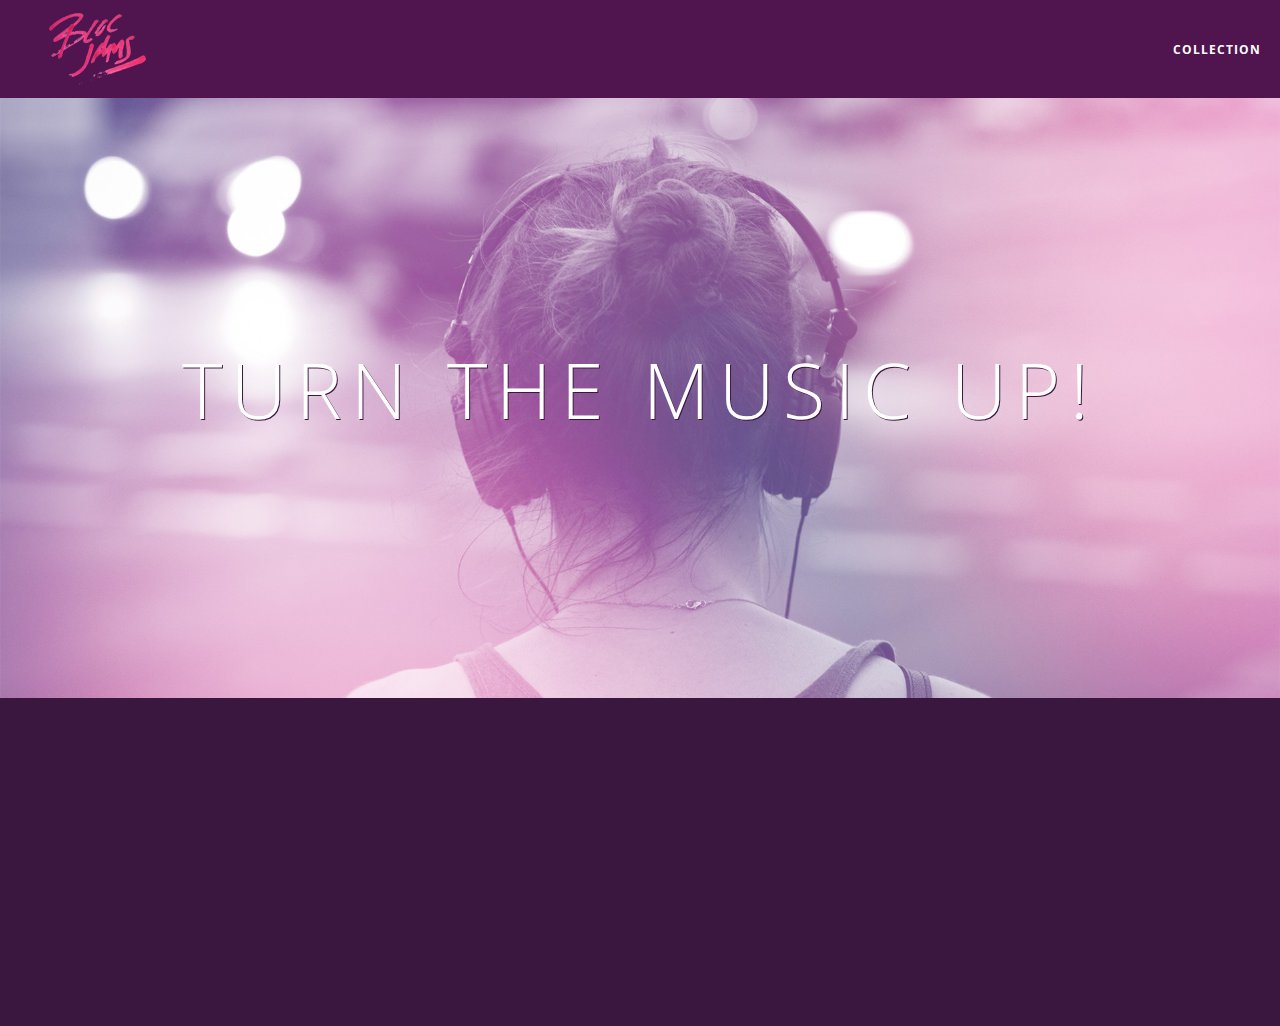
<file: index.html>
<!DOCTYPE html>
 <html>
     <head>
       <title>Bloc Jams</title>
       <meta name="viewport" content="width=device-width, initial-scale=1">
       <link rel="stylesheet" type="text/css" href="http://fonts.googleapis.com/css?family=Open+Sans:400,800,600,700,300">
       <link rel="stylesheet" type="text/css" href="http://code.ionicframework.com/ionicons/2.0.1/css/ionicons.min.css">
       <link rel="stylesheet" type="text/css" href="styles/normalize.css">
       <link rel="stylesheet" type="text/css" href="styles/main.css">
       <link rel="stylesheet" type="text/css" href="styles/landing.css">
     </head>
     <body class="landing">
       <nav class="navbar">
         <a href="index.html" class="logo">
             <img src="assets/images/bloc_jams_logo.png" alt="bloc jams logo">
         </a>
         <div class="links-container">
             <a href="collection.html" class="navbar-link">collection</a>
         </div>
       </nav>
       <section class="hero-content"> <!-- hero content -->
         <h1 class="hero-title">Turn the music up!</h1>
       </section>
       <section class="selling-points container"> <!-- selling points -->
           <div class="point column third">
               <span class="ion-music-note"></span>
               <h5 class="point-title">Choose your music</h5>
               <p class="point-description">The world is full of music; why should you have to listen to music that someone else chose?</p>
         </section>
         <div class="point column third">
             <span class="ion-radio-waves"></span>
             <h5 class="point-title">Unlimited, streaming, ad-free</h5>
             <p class="point-description">No arbitrary limits. No distractions.</p>
         </div>
         <div class="point column third">
             <span class="ion-iphone"></span>
             <h5 class="point-title">Mobile enabled</h5>
             <p class="point-description">Listen to your music on the go. This streaming service is available on all mobile platforms.</p>
         </div>
       </div>

       <script src="scripts/landing.js"></script>
     </body>
 </html>
</file>
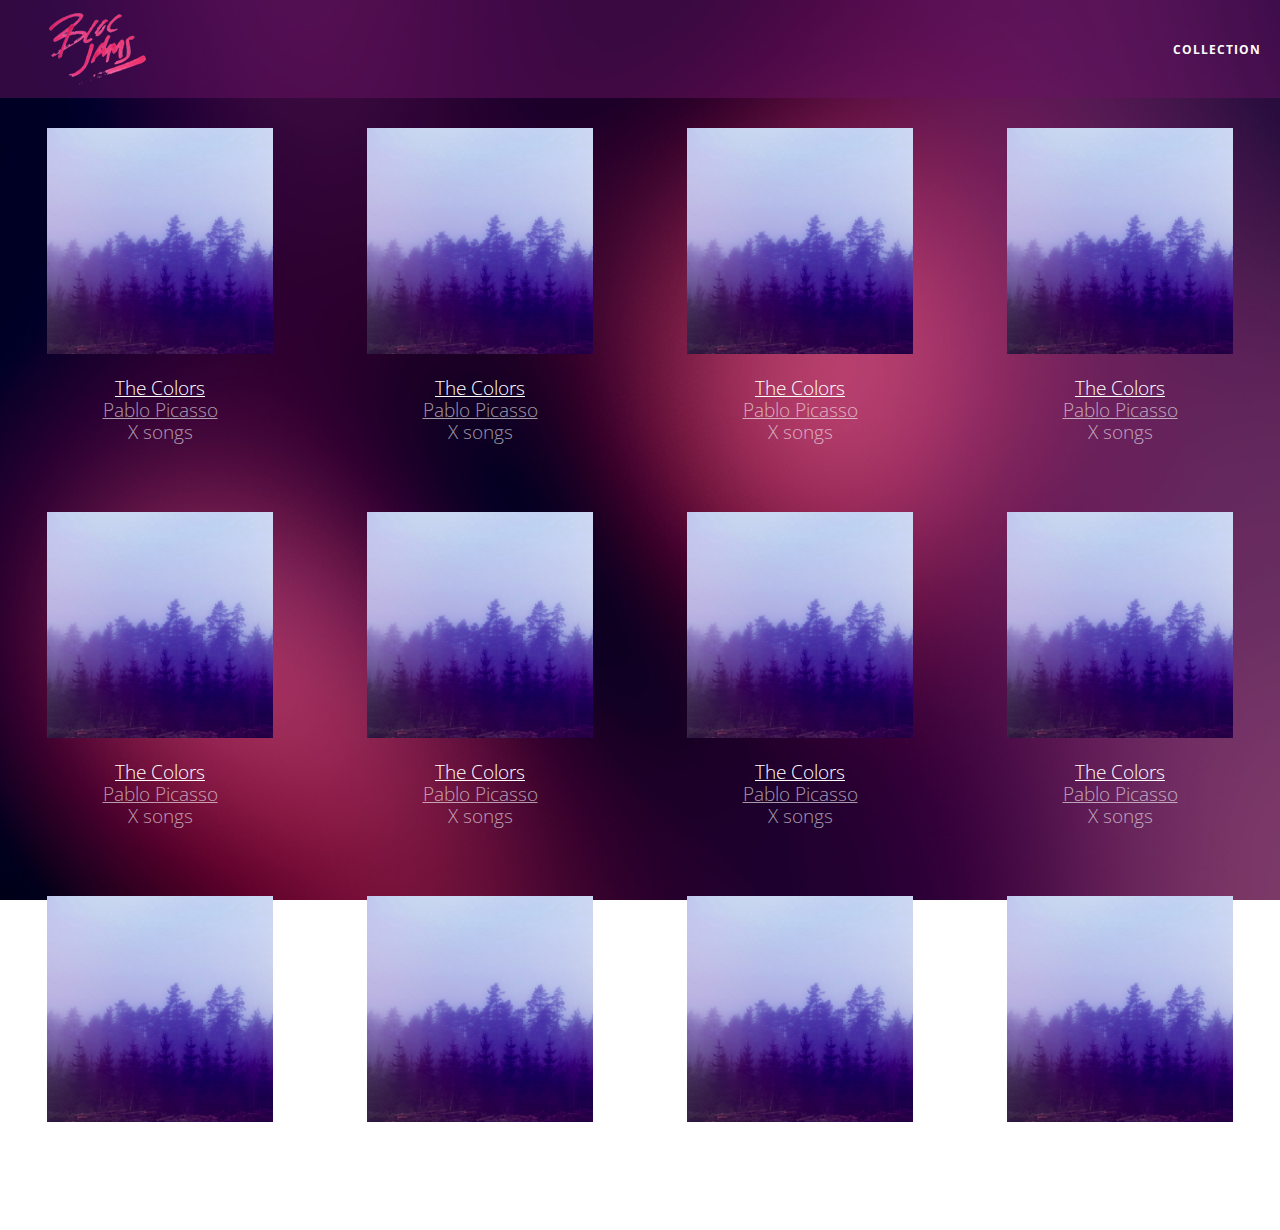
<file: collection.html>
<!DOCTYPE html>
<html>
    <head>
        <title>Bloc Jams</title>
        <meta name="viewport" content="width=device-width, initial-scale=1">
        <link rel="stylesheet" type="text/css" href="http://fonts.googleapis.com/css?family=Open+Sans:400,800,600,700,300">
        <link rel="stylesheet" type="text/css" href="http://code.ionicframework.com/ionicons/2.0.1/css/ionicons.min.css">
        <link rel="stylesheet" type="text/css" href="styles/normalize.css">
        <link rel="stylesheet" type="text/css" href="styles/main.css">
        <link rel="stylesheet" type="text/css" href="styles/collection.css">
    </head>
    <body class="collection">
      <nav class="navbar"> <!-- nav bar -->
          <a href="index.html" class="logo">
              <img src="assets/images/bloc_jams_logo.png" alt="bloc jams logo">
          </a>
          <div class="links-container">
              <a href="collection.html" class="navbar-link">collection</a>
          </div>
      </nav>

          <section class="album-covers container clearfix">

          </section>
          <script src="scripts/collection.js"></script>
    </body>
</html>
</file>
<file: styles/main.css>
*, *::before, *::after {
    -moz-box-sizing: border-box;
    -webkit-box-sizing: border-box;
    box-sizing: border-box;
}

html {
    height: 100%; /* makes sure our HTML takes up 100% of the browser window */
    font-size: 100%;
}

body {
    font-family: 'Open Sans'; /* sets our font to the "Open Sans" typeface */
    color: white;             /* sets the text color to white */
    min-height: 100%;         /* says the height of the body must be, at minimum, 100% of the window */
}

.navbar {
    position: relative;
    padding: 0.5rem;
    /* #1 */
    background-color: rgba(101,18,95,0.5);
    /* #2 */
    z-index: 1;
}

.navbar .logo {
    position: relative; /* positioning will be explained in a resource */
    left: 2rem;
    cursor: pointer;  /* produces the finger-pointer icon when you hover over the logo */
}

.navbar .links-container {
    display: table;
    position: absolute;
    top: 0;
    right: 0;
    height: 100px;
    color: white;
    /* #3 */
    text-decoration: none;
}

.links-container .navbar-link {
    display: table-cell;
    position: relative;
    height: 100%;
    padding-left: 1rem;
    padding-right: 1rem;
    /* #4 */
    vertical-align: middle;
    color: white;
    font-size: 0.625rem;
    letter-spacing: 0.05rem;
    font-weight: 700;
    text-transform: uppercase;
    /* #3 */
    text-decoration: none;
    cursor: pointer;
}

  /* #5 */
.links-container .navbar-link:hover {
    color: rgb(233,50,117);
}

}

.container {
    margin: 0 auto;
    max-width: 64rem;
}

.container.narrow {
    max-width: 56rem;
}

/* Medium and small screens (640px) */
@media (min-width: 640px) {
  /* Style information will go here */
    html { font-size: 112%; }
}

/* Large screens (1024px) */
@media (min-width: 1024px) {
  /* Style information will go here */
    html { font-size: 120%; }

    .column {
        float: left;
        padding-left: 1rem;
        padding-right: 1rem;
    }

        .column.full { width: 100%; }
        .column.two-thirds { width: 66.7%; }
        .column.half { width: 50%; }
        .column.third { width: 33.3%; }
        .column.fourth { width: 25%; }
        .column.flow-opposite { float: right; }
}
</file>
<file: styles/landing.css>
body.landing {
    background-color: rgb(58,23,63);
}

.hero-content {
    position: relative;
    min-height: 600px;
    background-image: url(../assets/images/bloc_jams_bg.jpg);
    background-repeat: no-repeat;
    background-position: center center;
    background-size: cover;
}

.hero-content .hero-title {
    position: absolute;
    top: 40%;
    -webkit-transform: translateY(-50%);
    -moz-transform: translateY(-50%);
    transform: translateY(-50%);
    width: 100%;
    text-align: center;
    font-size: 4rem;
    font-weight: 300;
    text-transform: uppercase;
    letter-spacing: 0.5rem;
    text-shadow: 1px 1px 0px rgb(58,23,63);
}

.selling-points {
    position: relative;
}

.point {
    position: relative;
    padding: 2rem;
    text-align: center;
    opacity: 0;
    -webkit-transform: scaleX(0.9) translateY(3rem);
    -moz-transform: scaleX(0.9) translateY(3rem);
    transform: scaleX(0.9) translateY(3rem);
    -webkit-transition: all 0.25s ease-in-out;
    -moz-transition: all 0.25s ease-in-out;
    transition: all 0.25s ease-in-out;
    -webkit-transition-delay: 0.2s;
    -moz-transition-delay: 0.2s;
    transition-delay: 0.2s;
}

.point .point-title {
    font-size: 1.25rem;
}

.ion-music-note,
.ion-radio-waves,
.ion-iphone {
    color: rgb(233,50,117);
    font-size: 5rem;
}
</file>
<file: styles/collection.css>
body.collection {
    background-image: url(../assets/images/blurred_backgrounds/blur_bg_2.jpg);
    background-repeat: no-repeat;
    background-attachment: fixed;
    background-position: center center;
    background-size: cover;
}

.album-covers {
    position: relative;
}

.collection-album-container {
    position: relative;
    margin-top: 30px;
    margin-bottom: 20px;
    text-align: center;
}

.collection-album-container .caption {
    margin-top: 10px;
}

.collection-album-container .caption p {
    font-size: 1rem;
    font-weight: 300;
    color: rgba(255, 255, 255, 0.6);
}

.collection-album-container .caption p a {
    color: rgba(255, 255, 255, 0.6);
}

.collection-album-container .caption p a.album-name {
    color: white;
}

.collection-album-container img {
    width: 80%;
}
</file>
